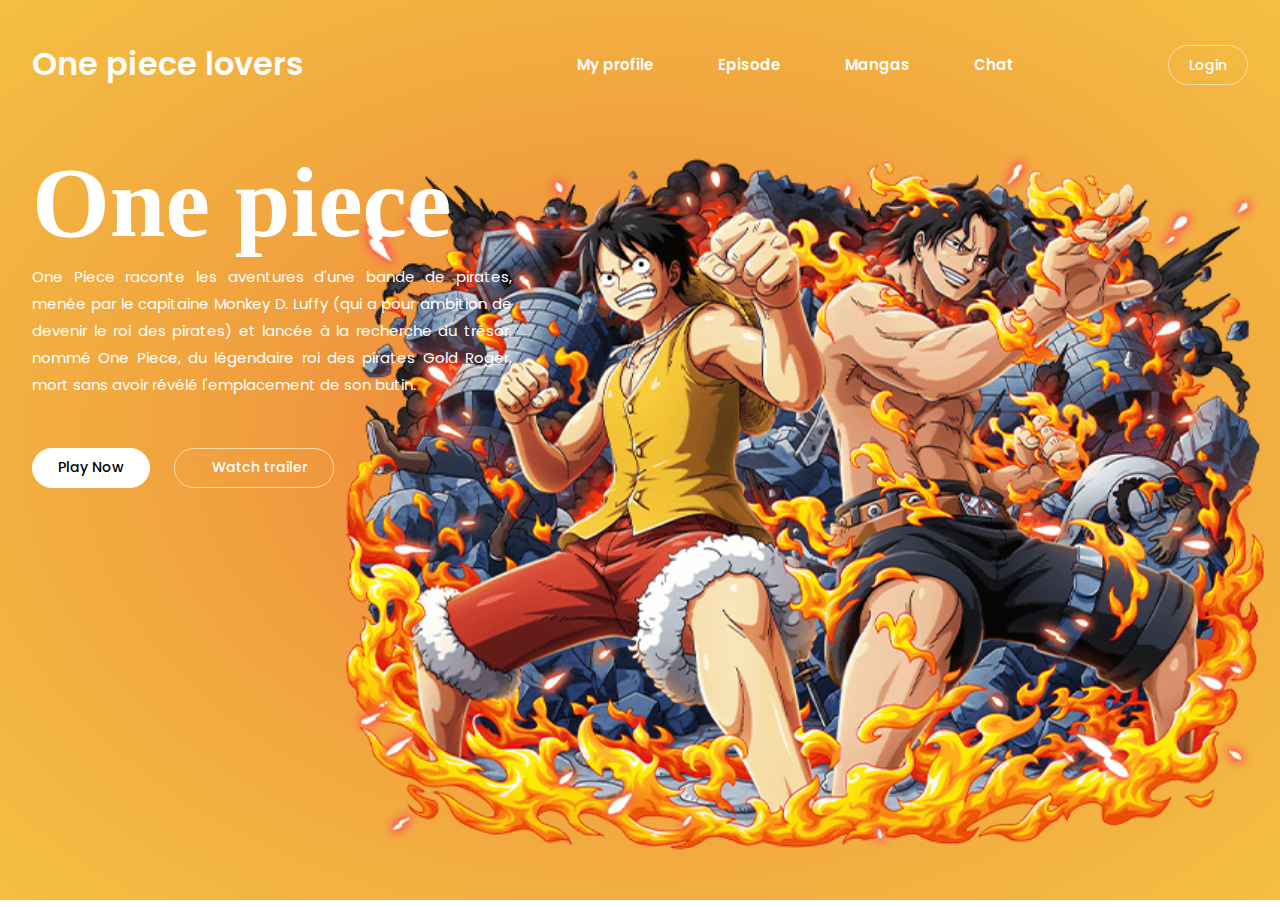
<file: index.html>
<!DOCTYPE html>
<hml>
  <head>
    <title>one piece lovers</title>
    <meta charset="UTF-8" />
    <meta name="viewport" content="width=device-width, initial-scale=1.0" />
    <link rel="stylesheet" href="style.css" />
    <link rel="preconnect" href="https://fonts.googleapis.com" />
    <link rel="preconnect" href="https://fonts.gstatic.com" crossorigin />
    <link
      href="https://fonts.googleapis.com/css2?family=Montserrat:wght@500&family=Permanent+Marker&family=Poppins:ital,wght@0,100;0,200;0,300;0,400;0,500;1,500;1,600;1,700;1,800;1,900&display=swap"
      rel="stylesheet"
    />
    <link
      rel="stylesheet"
      href="https://cdnjs.cloudflare.com/ajax/libs/font-awesome/6.4.2/css/all.min.css"
      integrity="sha512-z3gLpd7yknf1YoNbCzqRKc4qyor8gaKU1qmn+CShxbuBusANI9QpRohGBreCFkKxLhei6S9CQXFEbbKuqLg0DA=="
      crossorigin="anonymous"
      referrerpolicy="no-referrer"
    />
  </head>
  <body>
    <section class="hero">
      <div class="main-width">
        <header>
          <div class="logo">
            <h2><a href="#">One piece lovers</a></h2>
          </div>
          <nav>
            <ul>
              <li class="active"><a href="#">My profile</a></li>
              <li><a href="#">Episode</a></li>
              <li><a href="#">Mangas</a></li>
              <li><a href="#">Chat</a></li>
              <li class="btn"><a href="index-2.html">Login</a></li>
            </ul>
          </nav>
        </header>
        <div class="content">
          <div class="main-text">
            <h1>One piece</h1>
            <p>
              One Piece raconte les aventures d'une bande de pirates, menée par
              le capitaine Monkey D. Luffy (qui a pour ambition de devenir le
              roi des pirates) et lancée à la recherche du trésor, nommé One
              Piece, du légendaire roi des pirates Gold Roger, mort sans avoir
              révélé l'emplacement de son butin.
            </p>
            <a href="#">Play Now</a>
            <a href="https://youtu.be/S8_YwFLCh4U?si=uy3i4U7SoJnRfzUB" class="cta"><i class="fa-solid fa-play"></i>Watch trailer</a>
        </div>
        <div class="social">
          <a href="#"><i class="fa-brands fa-windows"></i></a>
          <a href="#"><i class="fa-brands fa-apple"></i></a>
          <a href="#"><i class="fa-solid fa-n"></i></a>
          <a href="#"><i class="fa-brands fa-android"></i></a>
          <a href="#"><i class="fa-solid fa-film"></i></a>
        </div>
        <div class="image">
          <img src="pictures/pngwin.com.png">
        </div>
      </div>
    </section>
  </body>
</hml>
</file>
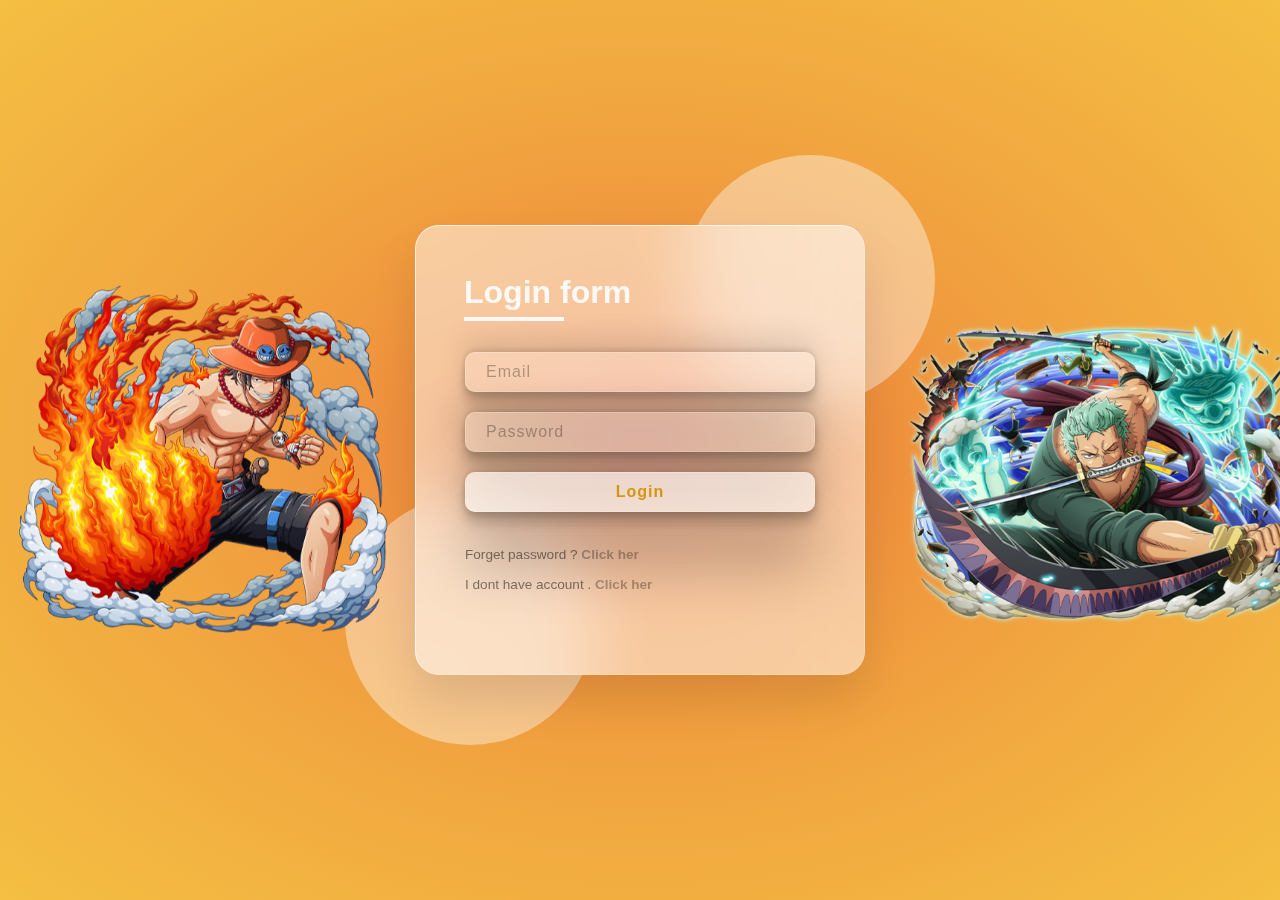
<file: index-2.html>
<!DOCTYPE html>
<html lang="en">
  <head>
    <meta charset="UTF-8" />
    <meta name="viewport" content="width=device-width, initial-scale=1.0" />
    <title>login page</title>
    <link rel="stylesheet" href="style2.css" />
    <link rel="preconnect" href="https://fonts.googleapis.com" />
    <link rel="preconnect" href="https://fonts.gstatic.com" crossorigin />
    <link
      href="https://fonts.googleapis.com/css2?family=Montserrat:wght@500&family=Permanent+Marker&family=Poppins:ital,wght@0,100;0,200;0,300;0,400;0,500;1,500;1,600;1,700;1,800;1,900&display=swap"
      rel="stylesheet"
    />
    <link
      rel="stylesheet"
      href="https://cdnjs.cloudflare.com/ajax/libs/font-awesome/6.4.2/css/all.min.css"
      integrity="sha512-z3gLpd7yknf1YoNbCzqRKc4qyor8gaKU1qmn+CShxbuBusANI9QpRohGBreCFkKxLhei6S9CQXFEbbKuqLg0DA=="
      crossorigin="anonymous"
      referrerpolicy="no-referrer"
    />
  </head>
  <body>
    <main>
      <div class="container">
        <div class="circle1"></div>
        <div class="circle2"></div>
        <section>
          <div class="titel">
            <h1>Login form</h1>
          </div>
          <form action="">
            <div class="input-box">
              <input type="email" placeholder="Email" />
            </div>
            <div class="input-box">
              <input type="password" placeholder="Password" />
            </div>
            <div class="input-box">
              <input type="submit" class="login" value="Login" />
            </div>
            <p class="link-text">
              Forget password ?
              <a href="#">Click her </a>
            </p>
            <p class="link-text">
              I dont have account .
              <a href="#">Click her </a>
            </p>
          </form>
          <div class="image">
            <img src="pictures/ice.png" alt="pic" />
          </div>
          <div class="image-2">
            <img src="pictures/pngwing.com (1).png" alt="pic" />
          </div>
        </section>
      </div>
    </main>
  </body>
</html>
</file>
<file: style.css>
* {
  padding: 0;
  margin: 0;
  box-sizing: border-box;
  font-family: "poppins", sans-serif;
}
body {
  overflow: hidden;
}
.main-width {
  width: 1400px;
  max-width: 95%;
  margin: 0 auto;
}
.hero {
  height: 100%;
  width: 100%;
  min-height: 100vh;
  background: radial-gradient(#e85237, 20%, #f4bf42);
  position: relative;
}
.hero header .logo h2 a {
  display: block;
  font-size: 32px;
  font-weight: 600;
  text-decoration: none;
  color: white;
}
.hero header {
  display: flex;
  align-items: center;
  justify-content: space-between;
  padding: 40px 0 30px;
}
nav ul li {
  list-style: none;
  display: inline-block;
}
nav ul li a {
  text-decoration: none;
  color: white;
  margin-left: 60px;
  font-size: 15px;
  font-weight: 600;
  border-bottom: 2px solid transparent;
  transition: 0.4s;
}
nav ul li:not(:last-child) a:hover,
nav ul li:not(:last-child) a:focus {
  border-bottom: 2px solid white;
}
nav ul li.btn a {
  background: transparent;
  color: white;
  border: 1px solid #f5dca8;
  padding: 9px 20px;
  border-radius: 30px;
  line-height: 1.4;
  font-size: 14px;
  font-weight: 500;
  margin-left: 150px;
}
nav ul li.btn:hover a {
  border: 1px solid white;
  color: black;
  background: white;
  transition: 0.4s;
}
.content {
  padding-top: 35px;
}
.content .main-text {
  position: relative;
  z-index: 2;
  margin-bottom: 50px;
}

.content .main-text h1 {
  font-size: 100px;
  line-height: 1;
  color: white;
  margin: 0 0 10px;
  font-family: "Permanent Marker", cursive;
}

.content .main-text p {
  max-width: 100%;
  width: 480px;
  color: white;
  line-height: 1.8;
  font-size: 15px;
  margin-bottom: 50px;
  text-align: justify;
}
.content .main-text a {
  display: inline-block;
  text-decoration: none;
  color: black;
  background: white;
  border: 1px solid white;
  padding: 9px 25px;
  line-height: 1.4;
  border-radius: 30px;
  font-size: 14px;
  font-weight: 500;
}
.content .main-text a:hover {
  transform: scale(1.2);
  border: 1px solid #f5dca8;
  background: transparent;
  color: white;
  transition: 0.4s;
}
.content .main-text a.cta {
  border: 1px solid #f5dca8;
  color: white;
  background: transparent;
  margin-left: 20px;
}
.content .main-text a.cta i {
  margin-right: 12px;
}
.content .main-text a.cta:hover {
  color: black;
  background: white;
  border: 1px solid white;
  transition: 0.4s;
}
.content .social {
  position: relative;
  z-index: 2;
  margin-top: 20px;
  padding-bottom: 4px;
}
.content .social a {
  display: inline-block;
  color: #f5dcac;
  margin-right: 25px;
  font-size: 24px;
}
.content .social a:hover {
  transform: scale(1.2);
  transition: 0.4s;
  color: white;
}
.image {
  position: absolute;
  width: 100%;
  height: 85%;
  bottom: 0;
  right: 0;
  text-align: right;
}
.image img {
  height: 100%;
}
</file>
<file: style2.css>
* {
  margin: 0;
  padding: 0;
  box-sizing: border-box;
}
:root {
  --height: 450px;
  --width: 450px;
}
main {
  background-image: radial-gradient(#e85237, 20%, #f4bf42);
  min-height: 100vh;
  display: flex;
  align-items: center;
  justify-content: center;
  font-family: sans-serif;
}
.container {
  min-height: var(--height);
  width: var(--width);
  position: relative;
}
section {
  min-height: 450px;
  width: 450px;
  background: rgba(255, 255, 255, 0.5);
  border-radius: 1.5rem;
  border: 1px solid rgba(255, 255, 255, 0.7);
  border-right: 1px solid rgba(255, 255, 255, 0.3);
  border-bottom: 1px solid rgba(255, 255, 255, 0.2);
  box-shadow: 0 25px 45px rgba(0, 0, 0, 0.1);
  backdrop-filter: blur(2rem);
  padding: 3rem;
}
.circle1,
.circle2 {
  background: rgba(255, 255, 255, 0.4);
  height: 250px;
  width: 250px;
  position: absolute;
  border-radius: 50%;
}
.circle1 {
  top: -70px;
  right: -70px;
}
.circle2 {
  bottom: -70px;
  left: -70px;
}
.titel {
  width: 100%;
}
.titel h1 {
  color: #fff;
  font-weight: 600;
  font-size: 2rem;
  opacity: 0.9;
  margin-bottom: 20px;
  position: relative;
}
.titel h1::before {
  content: "";
  position: absolute;
  left: 0;
  bottom: -10px;
  width: 100px;
  height: 4px;
  background-color: #fff;
}
form {
  padding: 1px;
}
form .input-box {
  width: 100%;
  margin-top: 20px;
}
form .input-box input {
  width: 100%;
  background: rgba(255, 255, 255, 0.2);
  border: 1px solid rgba(255, 255, 255, 0.2);
  outline: none;
  padding: 10px 20px;
  border-radius: 10px;
  font-size: 1rem;
  letter-spacing: 1px;
  color: rgba(0, 0, 0, 0.9);
  box-shadow: rgba(0, 0, 0, 0.25) 0px 54px 55px,
    rgba(0, 0, 0, 0.12) 0px -12px 30px, rgba(0, 0, 0, 0.12) 0px 4px 6px,
    rgba(0, 0, 0, 0.17) 0px 12px 13px, rgba(0, 0, 0, 0.09) 0px -3px 5px;
}
form .input-box input:hover {
  transform: scale(1.2);
  transition: 0.4s;
  border: 1px solid #f5dca8;
  background: transparent;
  color: white;
}
form .input-box input::placeholder {
  color: rgba(0, 0, 0, 0.3);
}
form .input-box input[type="submit"] {
  background: rgba(255, 255, 255, 0.6);
  font-weight: 700;
  color: #d2970f;
  margin-bottom: 20px;
  cursor: pointer;
}
form .link-text {
  color: rgba(0, 0, 0, 0.5);
  margin-top: 15px;
  font-size: 0.85rem;
}
form .link-text a {
  text-decoration: none;
  color: rgba(0, 0, 0, 0.3);
  font-weight: 700;
}
.image {
  position: absolute;
  width: 100%;
  height: 85%;
  bottom: 5%;
  right: 100%;
  text-align: left;
}
.image img {
  height: 100%;
}
.image-2 {
  position: absolute;
  width: 100%;
  height: 70%;
  bottom: 10%;
  left: 100%;
  text-align: right;
}
.image-2 img {
  height: 100%;
}
</file>
